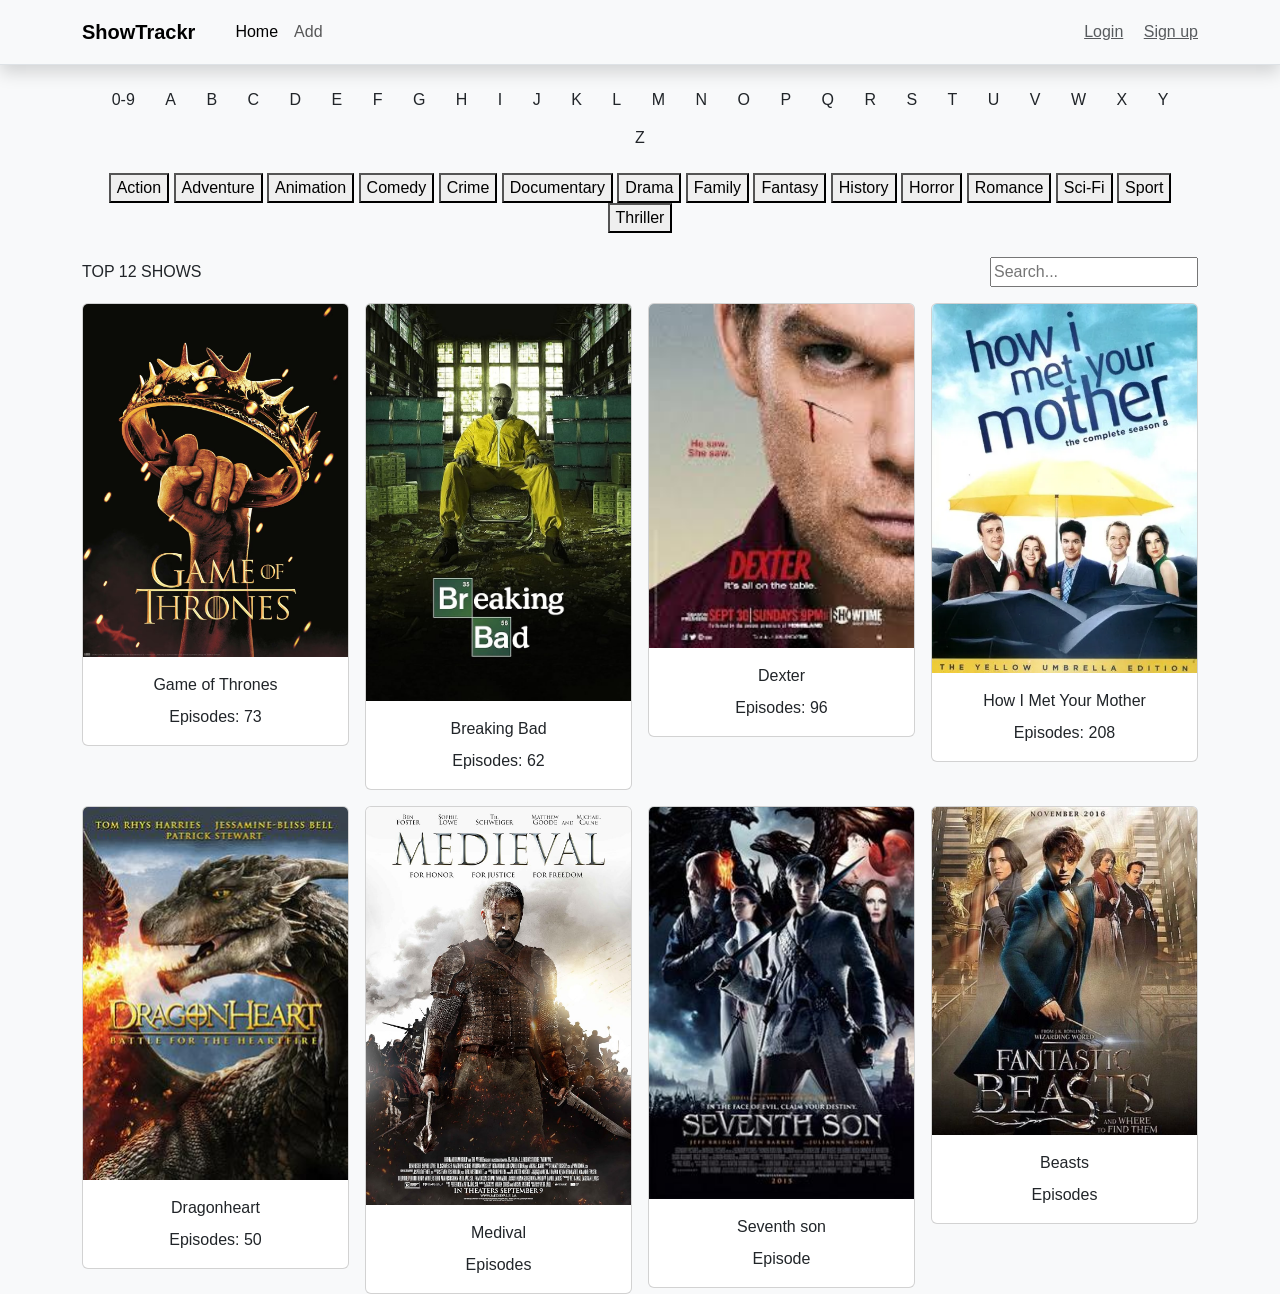
<file: index.html>
<!DOCTYPE html>
<html lang="en">
<head>
  <meta charset="UTF-8">
  <title>ShowTrackr </title>
  <meta name="viewport" content="width=device-width, initial-scale=1">

  <!-- Bootstrap -->
  <link href="https://cdn.jsdelivr.net/npm/bootstrap@5.3.0/dist/css/bootstrap.min.css" rel="stylesheet">
<link rel="stylesheet" href="CSS/style.css">
  
</head>
<body>


  <!-- Navigation -->
   <header class="shadow">

<!-- Navbar -->
<nav class="navbar navbar-expand-lg  border-bottom">
  <div class="container">
    <a class="navbar-brand" href="#">ShowTrackr</a>

    <div class="collapse navbar-collapse">
      <ul class="navbar-nav ms-3">
        <li class="nav-item"><a class="nav-link p-2 active" href="/index.html">Home</a></li>
        <li class="nav-item"><a class="nav-link" href="/add.html">Add</a></li>
      </ul>
    </div>

    
      <div class="ms-auto">
  <a href="login.html" class="me-3 active
   text-muted ">Login</a>
  <a href="signup.html" class="text-muted">Sign up</a>
    </div>

    </div>
  
</nav>
</header>

<!-- Alphabet Filter -->
<div class="container text-center mt-3 alphabet">
  <!-- Buttons for search  -->

<div class="alphabet">
<button class="btn">0-9</button>
<button class="btn">A</button>
<button class="btn">B</button>
<button class="btn">C</button>
<button class="btn">D</button>
<button class="btn">E</button>
<button class="btn">F</button>
<button class="btn">G</button>
<button class="btn">H</button>
<button class="btn">I</button>
<button class="btn">J</button>
<button class="btn">K</button>
<button class="btn">L</button>
<button class="btn">M</button>
<button class="btn">N</button>
<button class="btn">O</button>
<button class="btn">P</button>
<button class="btn">Q</button>
<button class="btn">R</button>
<button class="btn">S</button>
<button class="btn">T</button>
<button class="btn">U</button>
<button class="btn">V</button>
<button class="btn">W</button>
<button class="btn" >X</button>
<button class="btn">Y</button>
<button class="btn">Z</button>
</div>
</div>

<!-- Categories -->
<div class="container text-center mt-3 categories">
  <button>Action</button>
  <button>Adventure</button>
  <button>Animation</button>
  <button>Comedy</button>
  <button>Crime</button>
  <button>Documentary</button>
  <button>Drama</button>
  <button>Family</button>
  <button>Fantasy</button>
  <button>History</button>
  <button>Horror</button>
  <button>Romance</button>
  <button>Sci-Fi</button>
  <button>Sport</button>
  <button>Thriller</button>
</div>

<!-- Main Section -->
<div class="container mt-4">
  <div class="section-box">

    <!-- Header Row -->
    <div class="d-flex justify-content-between align-items-center mb-3">
      <h6 class="mb-0">TOP 12 SHOWS</h6>
      <input type="search" class="search" placeholder="Search..." aria-label="search">
    </div>

    <!-- Cards -->
    <div class="row g-3" id="shows container">

      <!-- Card 1 -->
      <div class="col-md-3" id="showsContainer">
        <div class="card">
          <img id="showImage" src="/assets/Games -of-Thrones.avif" alt="this is image" class="card-img-top">
          <div class="card-body text-center">
            <div class="card-title">Game of Thrones</div>
            <div class="card-text">Episodes: 73</div>
          </div>
        </div>
      </div>

      <!-- Card 2 -->
      <div class="col-md-3" id="showsContainer">
        <div class="card">
          <img id="showImage" src="/assets/Breaking-Bad.jpg"alt="this is image" class="card-img-top">
          <div class="card-body text-center">
            <div class="card-title">Breaking Bad</div>
            <div class="card-text">Episodes: 62</div>
          </div>
        </div>
      </div>

      <!-- Card 3 -->
      <div class="col-md-3" id="showsContainer">
        <div class="card">
          <img id="showImage" src="/assets/Dexter.jpg" alt="this is image" class="card-img-top">
          <div class="card-body text-center">
            <div class="card-title">Dexter</div>
            <div class="card-text">Episodes: 96</div>
          </div>
        </div>
      </div>

      <!-- Card 4 -->
      <div class="col-md-3" id="showsContainer">
        <div class="card">
          <img id="showImage" src="/assets/how-i-met-your-mother.webp"alt="this is image" class="card-img-top">
          <div class="card-body text-center">
            <div class="card-title">How I Met Your Mother</div>
            <div class="card-text">Episodes: 208</div>
          </div>
        </div>
      </div>

      <!-- Card 5 -->
      <div class="col-md-3" id="showsContainer">
        <div class="card">
          <img id="showImage" src="/assets/Dragonheart.jpg"alt="this is image" class="card-img-top">
          <div class="card-body text-center">
            <div class="card-title">Dragonheart</div>
            <div class="card-text">Episodes: 50</div>
          </div>
        </div>
      </div>


      <!-- Card 6 -->
     <div class="col-md-3" id="showsContainer">
        <div class="card">
          <img id="showImage" src="/assets/medival.jpg"alt="this is image" class="card-img-top">
          <div class="card-body text-center">
            <div class="card-title">Medival</div>
            <div class="card-text">Episodes</div>
          </div>
        </div>
      </div>

      <!-- Card 7 -->
     <div class="col-md-3" id="showsContainer">
        <div class="card">
          <img id="showImage" src="/assets/Seventh_Son_Poster.jpg"alt="this is image" class="card-img-top">
          <div class="card-body text-center">
            <div class="card-title">Seventh son</div>
            <div class="card-text">Episode </div>
          </div>
        </div>
      </div>

      <!-- Card 8 -->
      <div class="col-md-3" id="showsContainer">
        <div class="card">
          <img id="showImage" src="/assets/beasts.jpg"alt="this is image" class="card-img-top">
          <div class="card-body text-center">
            <div class="card-title">Beasts</div>
            <div class="card-text">Episodes</div>
          </div>
        </div>
      </div>
    </div>
  </div>
</div>
<script src="js/data.js"></script>
<script src="js/home.js"></script>
</body>
</html>
</file>
<file: CSS/style.css>
body {
  background: #f8f9fa;
  font-family: Arial;
  margin: 0;
}

.navbar {
  padding: 12px 0;
}

.navbar-brand {
  font-weight: bold;
}

/* boxes */
.signup-box,
.login-box,
.form-box {
  max-width: 400px;
  margin: auto;
  background: #fff;
  padding: 20px;
  border-radius: 10px;
  box-shadow: 0 2px 10px rgba(0,0,0,0.1);
}

/* titles */
.signup-title,
.login-title,
.form-title {
  text-align: center;
  font-weight: bold;
  margin-bottom: 20px;
}

/* detail page */
.show-card {
  background: white;
  padding: 20px;
  border-radius: 10px;
}

.show-img {
  width: 100%;
  max-width: 220px;   /* limit size */
  height: 300px;      /* fixed height */
  object-fit: cover;  /* crop nicely */
  border-radius: 12px;
}

.rating {
  color: red;
  font-weight: bold;
}

/* episodes */
.episode-item {
  border-bottom: 1px solid #ddd;
  padding: 10px;
  transition: 0.3s;
}

.episode-item:hover {
  background: #eee;
  cursor: pointer;
}
</file>
